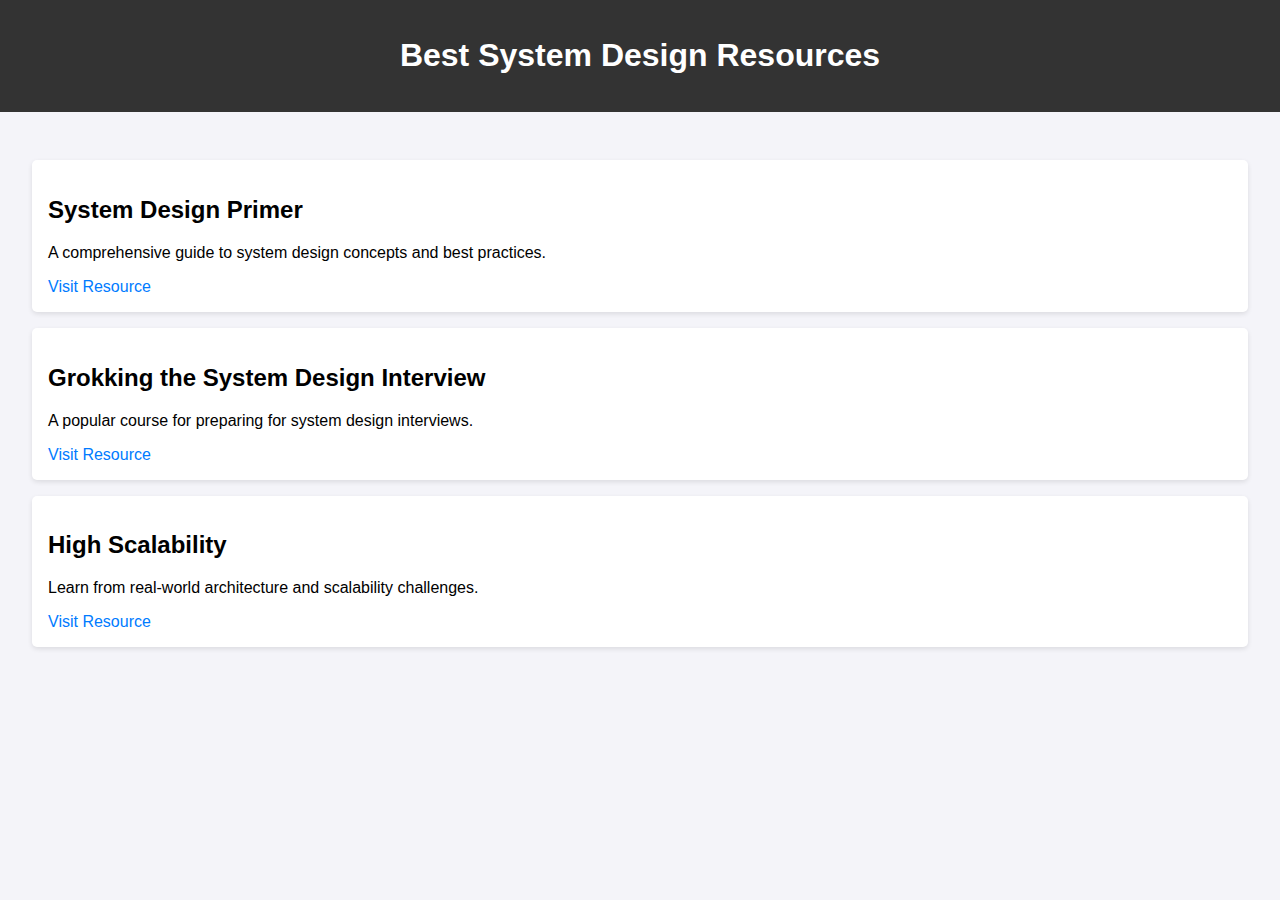
<file: index.html>
<!DOCTYPE html>
<html lang="en">
<head>
    <meta charset="UTF-8">
    <meta name="viewport" content="width=device-width, initial-scale=1.0">
    <title>System Design Resources</title>
    <style>
        body {
            font-family: Arial, sans-serif;
            margin: 0;
            padding: 0;
            background-color: #f4f4f9;
        }
        header {
            background-color: #333;
            color: white;
            padding: 1rem 0;
            text-align: center;
        }
        main {
            padding: 2rem;
        }
        .resource {
            background: white;
            margin: 1rem 0;
            padding: 1rem;
            border-radius: 5px;
            box-shadow: 0 2px 5px rgba(0, 0, 0, 0.1);
        }
        .resource a {
            color: #007BFF;
            text-decoration: none;
        }
        .resource a:hover {
            text-decoration: underline;
        }
    </style>
</head>
<body>
    <header>
        <h1>Best System Design Resources</h1>
    </header>
    <main>
        <div class="resource">
            <h2>System Design Primer</h2>
            <p>A comprehensive guide to system design concepts and best practices.</p>
            <a href="https://github.com/donnemartin/system-design-primer" target="_blank">Visit Resource</a>
        </div>
        <div class="resource">
            <h2>Grokking the System Design Interview</h2>
            <p>A popular course for preparing for system design interviews.</p>
            <a href="https://www.educative.io/courses/grokking-the-system-design-interview" target="_blank">Visit Resource</a>
        </div>
        <div class="resource">
            <h2>High Scalability</h2>
            <p>Learn from real-world architecture and scalability challenges.</p>
            <a href="http://highscalability.com/" target="_blank">Visit Resource</a>
        </div>
    </main>
</body>
</html>
</file>
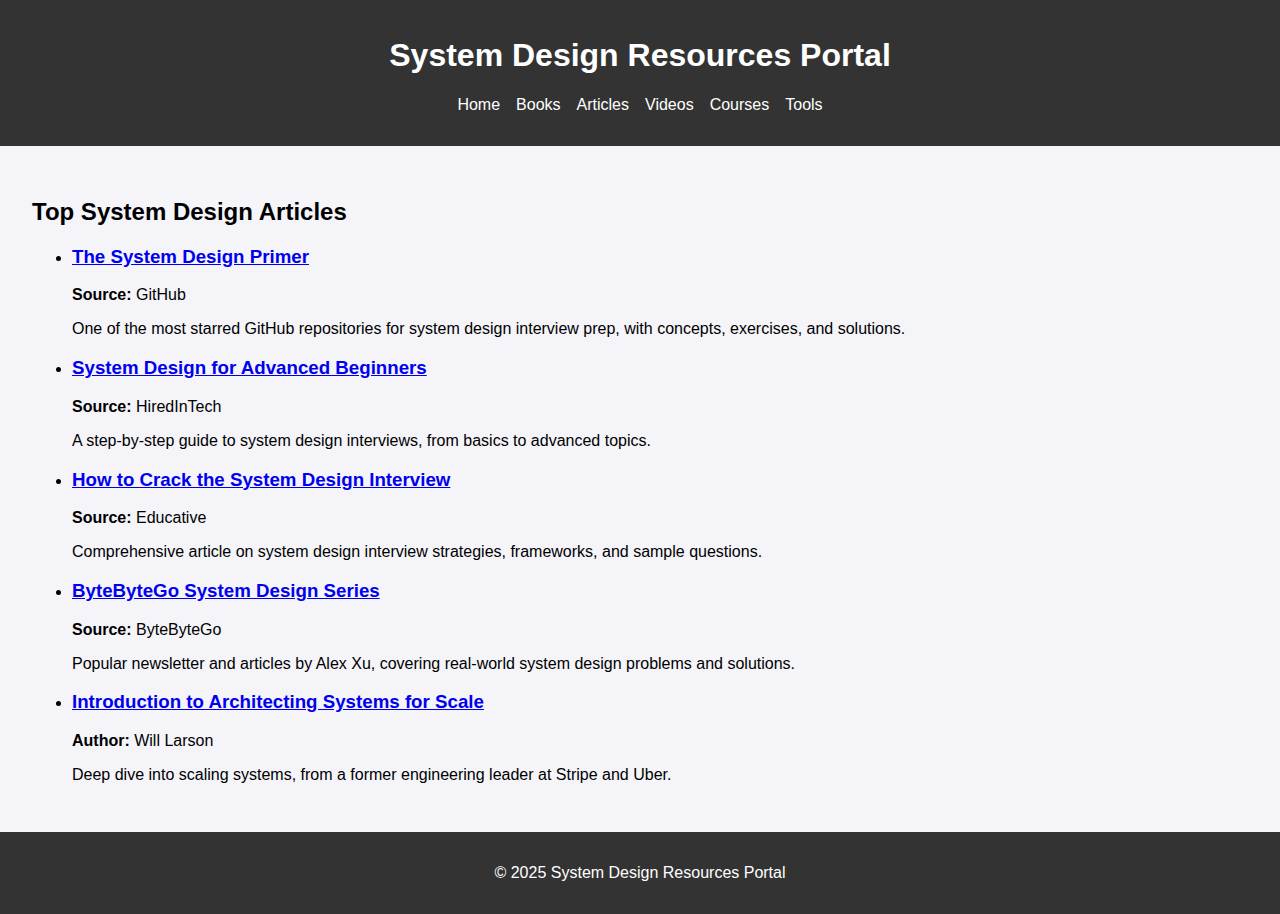
<file: articles.html>
<!DOCTYPE html>
<html lang="en">
<head>
  <meta charset="UTF-8">
  <meta name="viewport" content="width=device-width, initial-scale=1.0">
  <title>System Design Articles</title>
  <link rel="stylesheet" href="styles.css">
</head>
<body>
  <header>
    <h1>System Design Resources Portal</h1>
    <nav>
      <ul>
        <li><a href="index.html">Home</a></li>
        <li><a href="books.html">Books</a></li>
        <li><a href="articles.html" class="active">Articles</a></li>
        <li><a href="videos.html">Videos</a></li>
        <li><a href="courses.html">Courses</a></li>
        <li><a href="tools.html">Tools</a></li>
      </ul>
    </nav>
  </header>
  <main>
    <h2>Top System Design Articles</h2>
    <ul class="resource-list">
      <li>
        <h3><a href="https://github.com/donnemartin/system-design-primer" target="_blank">The System Design Primer</a></h3>
        <p><strong>Source:</strong> GitHub</p>
        <p>One of the most starred GitHub repositories for system design interview prep, with concepts, exercises, and solutions.</p>
      </li>
      <li>
        <h3><a href="https://www.hiredintech.com/classrooms/system-design/lesson/52" target="_blank">System Design for Advanced Beginners</a></h3>
        <p><strong>Source:</strong> HiredInTech</p>
        <p>A step-by-step guide to system design interviews, from basics to advanced topics.</p>
      </li>
      <li>
        <h3><a href="https://www.educative.io/blog/crack-system-design-interview" target="_blank">How to Crack the System Design Interview</a></h3>
        <p><strong>Source:</strong> Educative</p>
        <p>Comprehensive article on system design interview strategies, frameworks, and sample questions.</p>
      </li>
      <li>
        <h3><a href="https://www.bytebytego.com/c/system-design-interview" target="_blank">ByteByteGo System Design Series</a></h3>
        <p><strong>Source:</strong> ByteByteGo</p>
        <p>Popular newsletter and articles by Alex Xu, covering real-world system design problems and solutions.</p>
      </li>
      <li>
        <h3><a href="https://lethain.com/introduction-to-architecting-systems-for-scale/" target="_blank">Introduction to Architecting Systems for Scale</a></h3>
        <p><strong>Author:</strong> Will Larson</p>
        <p>Deep dive into scaling systems, from a former engineering leader at Stripe and Uber.</p>
      </li>
    </ul>
  </main>
  <footer>
    <p>&copy; 2025 System Design Resources Portal</p>
  </footer>
  <script src="script.js"></script>
</body>
</html>
</file>
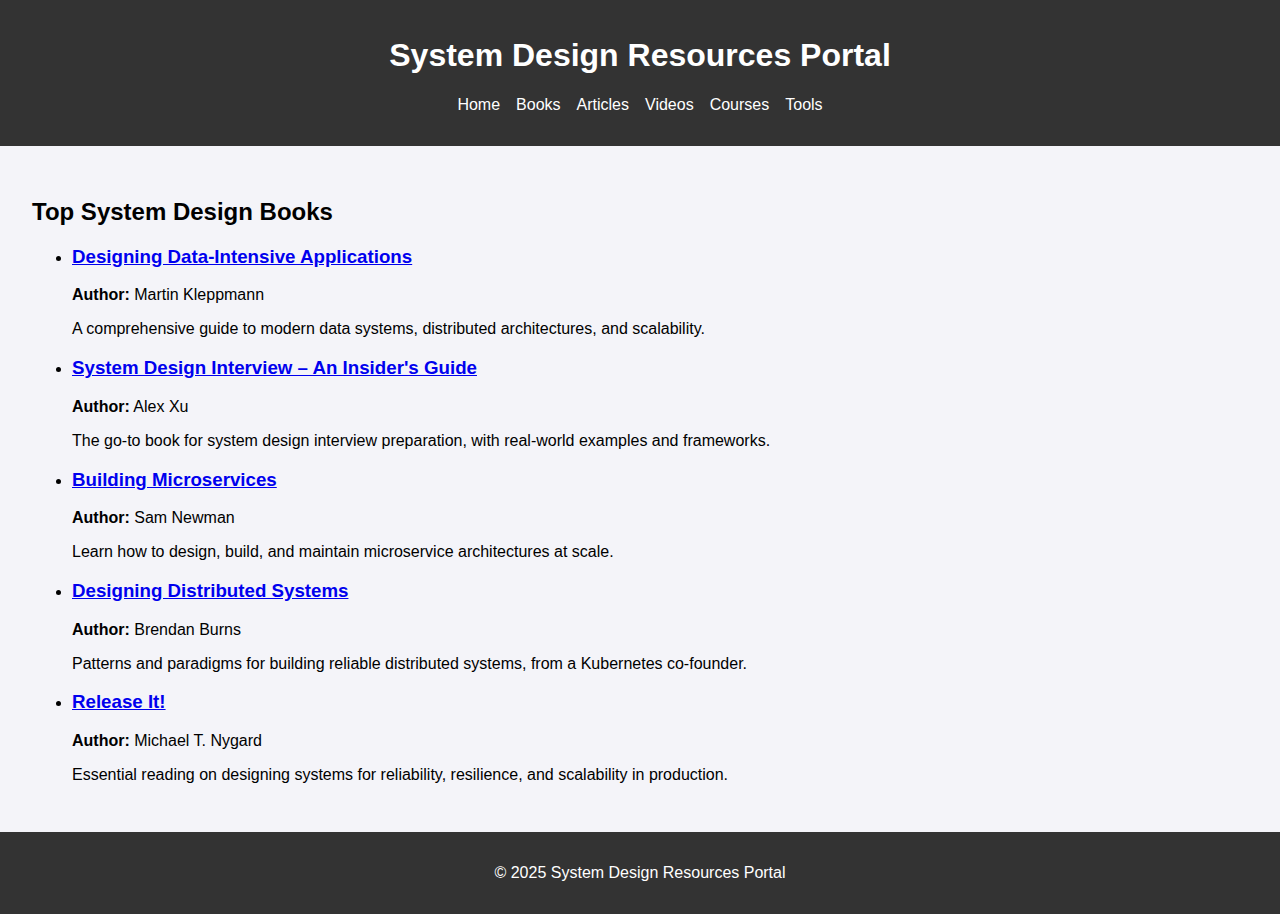
<file: books.html>
<!DOCTYPE html>
<html lang="en">
<head>
  <meta charset="UTF-8">
  <meta name="viewport" content="width=device-width, initial-scale=1.0">
  <title>System Design Books</title>
  <link rel="stylesheet" href="styles.css">
</head>
<body>
  <header>
    <h1>System Design Resources Portal</h1>
    <nav>
      <ul>
        <li><a href="index.html">Home</a></li>
        <li><a href="books.html" class="active">Books</a></li>
        <li><a href="articles.html">Articles</a></li>
        <li><a href="videos.html">Videos</a></li>
        <li><a href="courses.html">Courses</a></li>
        <li><a href="tools.html">Tools</a></li>
      </ul>
    </nav>
  </header>
  <main>
    <h2>Top System Design Books</h2>
    <ul class="resource-list">
      <li>
        <h3><a href="https://www.amazon.com/Designing-Data-Intensive-Applications-Reliable-Maintainable/dp/1449373321" target="_blank">Designing Data-Intensive Applications</a></h3>
        <p><strong>Author:</strong> Martin Kleppmann</p>
        <p>A comprehensive guide to modern data systems, distributed architectures, and scalability.</p>
      </li>
      <li>
        <h3><a href="https://www.amazon.com/System-Design-Interview-insiders-Second/dp/1736049119" target="_blank">System Design Interview – An Insider's Guide</a></h3>
        <p><strong>Author:</strong> Alex Xu</p>
        <p>The go-to book for system design interview preparation, with real-world examples and frameworks.</p>
      </li>
      <li>
        <h3><a href="https://www.amazon.com/Building-Microservices-Designing-Fine-Grained-Systems/dp/1491950358" target="_blank">Building Microservices</a></h3>
        <p><strong>Author:</strong> Sam Newman</p>
        <p>Learn how to design, build, and maintain microservice architectures at scale.</p>
      </li>
      <li>
        <h3><a href="https://www.amazon.com/Designing-Distributed-Systems-Patterns-Paradigms/dp/1491983647" target="_blank">Designing Distributed Systems</a></h3>
        <p><strong>Author:</strong> Brendan Burns</p>
        <p>Patterns and paradigms for building reliable distributed systems, from a Kubernetes co-founder.</p>
      </li>
      <li>
        <h3><a href="https://www.amazon.com/Release-Design-Patterns-Distributed-Systems/dp/0134032802" target="_blank">Release It!</a></h3>
        <p><strong>Author:</strong> Michael T. Nygard</p>
        <p>Essential reading on designing systems for reliability, resilience, and scalability in production.</p>
      </li>
    </ul>
  </main>
  <footer>
    <p>&copy; 2025 System Design Resources Portal</p>
  </footer>
  <script src="script.js"></script>
</body>
</html>
</file>
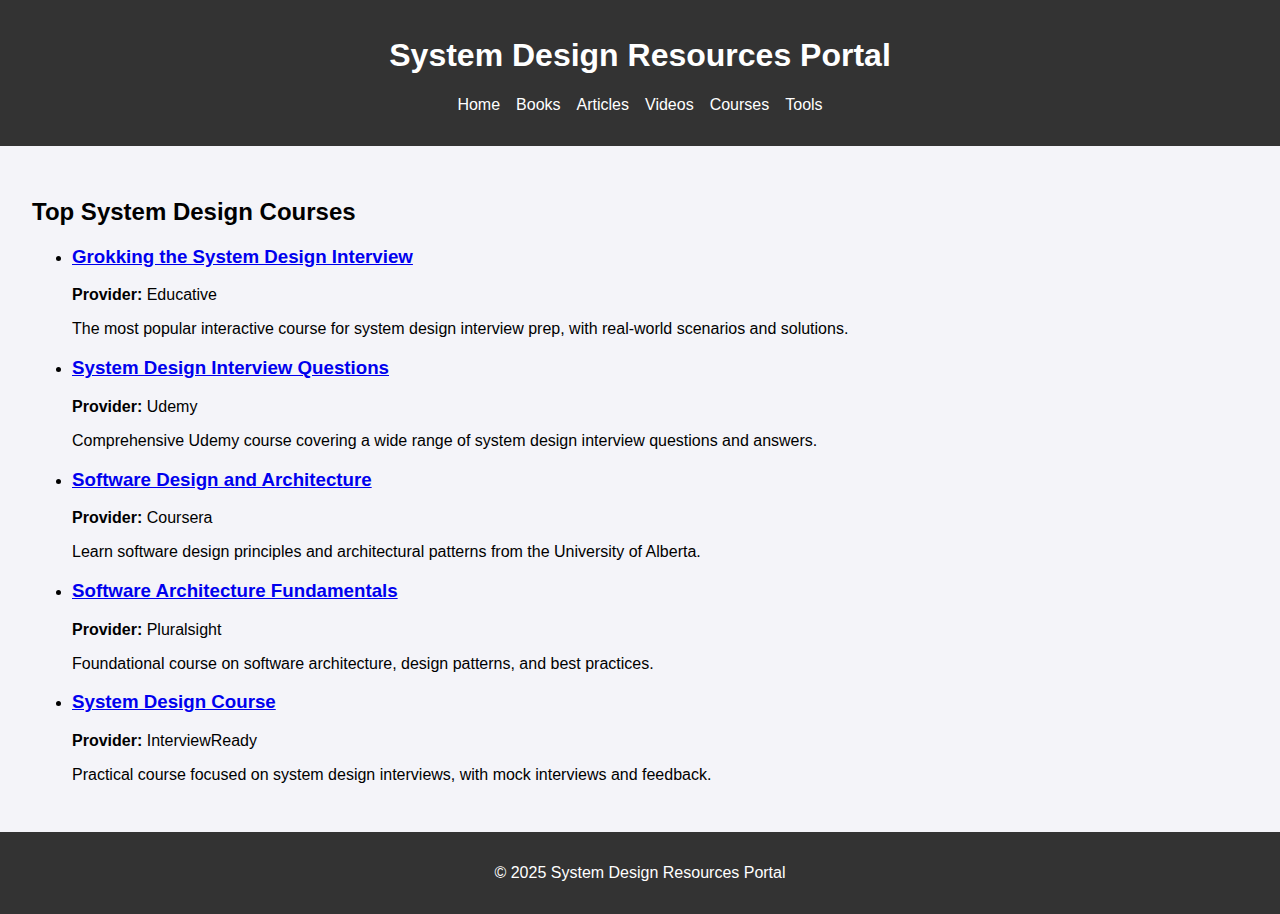
<file: courses.html>
<!DOCTYPE html>
<html lang="en">
<head>
  <meta charset="UTF-8">
  <meta name="viewport" content="width=device-width, initial-scale=1.0">
  <title>System Design Courses</title>
  <link rel="stylesheet" href="styles.css">
</head>
<body>
  <header>
    <h1>System Design Resources Portal</h1>
    <nav>
      <ul>
        <li><a href="index.html">Home</a></li>
        <li><a href="books.html">Books</a></li>
        <li><a href="articles.html">Articles</a></li>
        <li><a href="videos.html">Videos</a></li>
        <li><a href="courses.html" class="active">Courses</a></li>
        <li><a href="tools.html">Tools</a></li>
      </ul>
    </nav>
  </header>
  <main>
    <h2>Top System Design Courses</h2>
    <ul class="resource-list">
      <li>
        <h3><a href="https://www.educative.io/courses/grokking-the-system-design-interview" target="_blank">Grokking the System Design Interview</a></h3>
        <p><strong>Provider:</strong> Educative</p>
        <p>The most popular interactive course for system design interview prep, with real-world scenarios and solutions.</p>
      </li>
      <li>
        <h3><a href="https://www.udemy.com/course/system-design-interview-questions/" target="_blank">System Design Interview Questions</a></h3>
        <p><strong>Provider:</strong> Udemy</p>
        <p>Comprehensive Udemy course covering a wide range of system design interview questions and answers.</p>
      </li>
      <li>
        <h3><a href="https://www.coursera.org/learn/software-design-architecture" target="_blank">Software Design and Architecture</a></h3>
        <p><strong>Provider:</strong> Coursera</p>
        <p>Learn software design principles and architectural patterns from the University of Alberta.</p>
      </li>
      <li>
        <h3><a href="https://www.pluralsight.com/courses/software-architecture-fundamentals" target="_blank">Software Architecture Fundamentals</a></h3>
        <p><strong>Provider:</strong> Pluralsight</p>
        <p>Foundational course on software architecture, design patterns, and best practices.</p>
      </li>
      <li>
        <h3><a href="https://www.interviewready.io/courses/system-design" target="_blank">System Design Course</a></h3>
        <p><strong>Provider:</strong> InterviewReady</p>
        <p>Practical course focused on system design interviews, with mock interviews and feedback.</p>
      </li>
    </ul>
  </main>
  <footer>
    <p>&copy; 2025 System Design Resources Portal</p>
  </footer>
  <script src="script.js"></script>
</body>
</html>
</file>
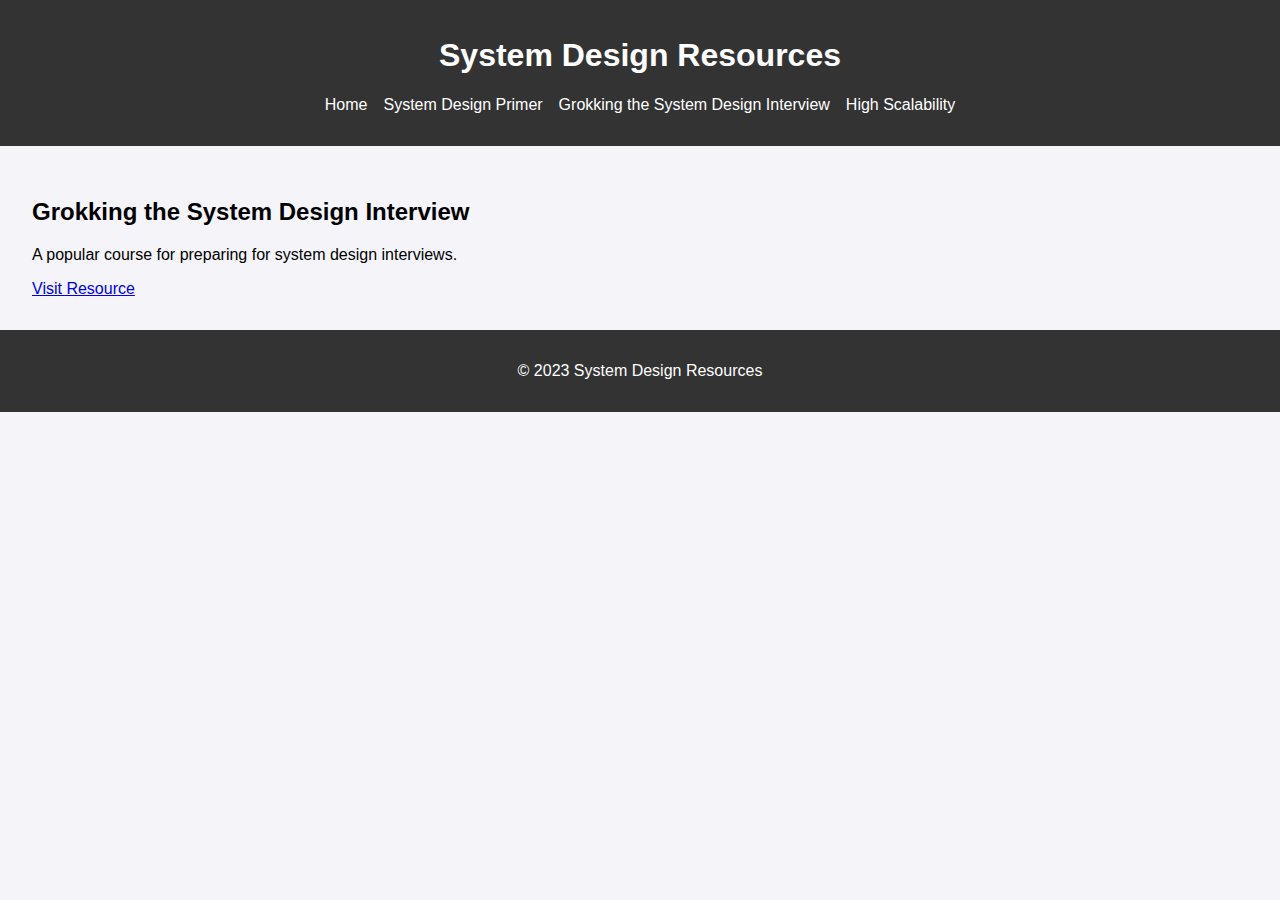
<file: grokking.html>
<!DOCTYPE html>
<html lang="en">
<head>
    <meta charset="UTF-8">
    <meta name="viewport" content="width=device-width, initial-scale=1.0">
    <title>Grokking the System Design Interview</title>
    <link rel="stylesheet" href="styles.css">
</head>
<body>
    <header>
        <h1>System Design Resources</h1>
        <nav>
            <ul>
                <li><a href="index.html">Home</a></li>
                <li><a href="primer.html">System Design Primer</a></li>
                <li><a href="grokking.html">Grokking the System Design Interview</a></li>
                <li><a href="scalability.html">High Scalability</a></li>
            </ul>
        </nav>
    </header>
    <main>
        <h2>Grokking the System Design Interview</h2>
        <p>A popular course for preparing for system design interviews.</p>
        <a href="https://www.educative.io/courses/grokking-the-system-design-interview" target="_blank">Visit Resource</a>
    </main>
    <footer>
        <p>&copy; 2023 System Design Resources</p>
    </footer>
</body>
</html>
</file>
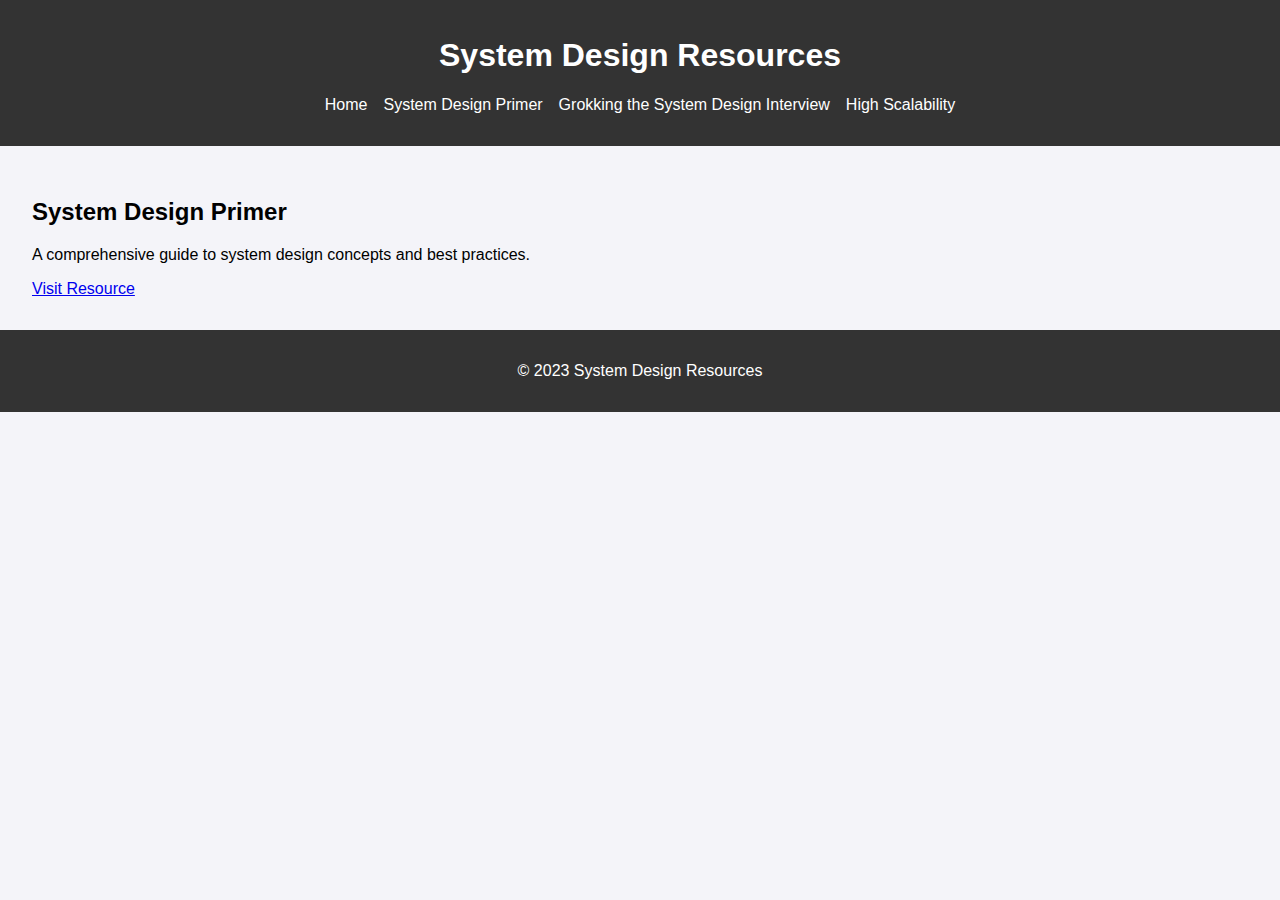
<file: primer.html>
<!DOCTYPE html>
<html lang="en">
<head>
    <meta charset="UTF-8">
    <meta name="viewport" content="width=device-width, initial-scale=1.0">
    <title>System Design Primer</title>
    <link rel="stylesheet" href="styles.css">
</head>
<body>
    <header>
        <h1>System Design Resources</h1>
        <nav>
            <ul>
                <li><a href="index.html">Home</a></li>
                <li><a href="primer.html">System Design Primer</a></li>
                <li><a href="grokking.html">Grokking the System Design Interview</a></li>
                <li><a href="scalability.html">High Scalability</a></li>
            </ul>
        </nav>
    </header>
    <main>
        <h2>System Design Primer</h2>
        <p>A comprehensive guide to system design concepts and best practices.</p>
        <a href="https://github.com/donnemartin/system-design-primer" target="_blank">Visit Resource</a>
    </main>
    <footer>
        <p>&copy; 2023 System Design Resources</p>
    </footer>
</body>
</html>
</file>
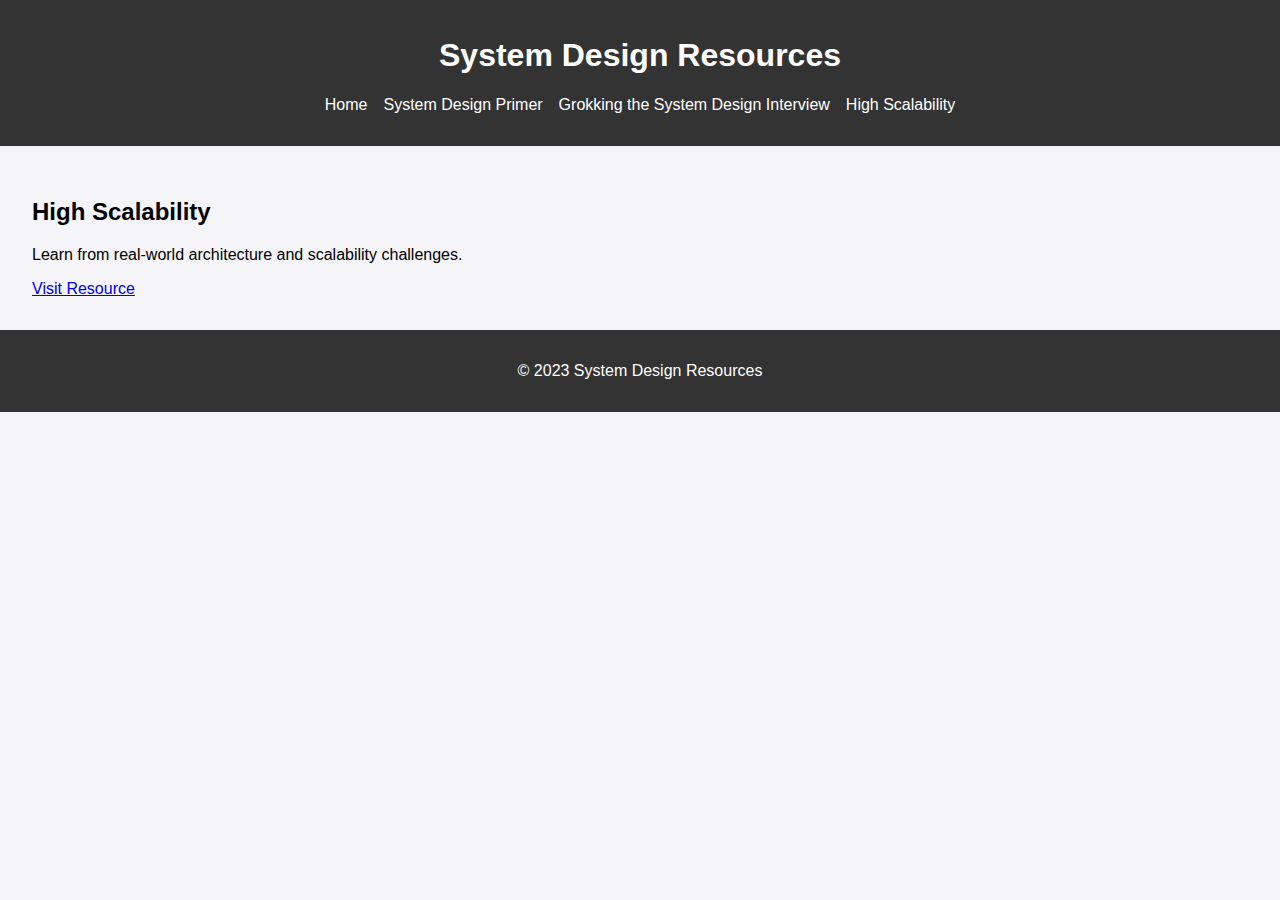
<file: scalability.html>
<!DOCTYPE html>
<html lang="en">
<head>
    <meta charset="UTF-8">
    <meta name="viewport" content="width=device-width, initial-scale=1.0">
    <title>High Scalability</title>
    <link rel="stylesheet" href="styles.css">
</head>
<body>
    <header>
        <h1>System Design Resources</h1>
        <nav>
            <ul>
                <li><a href="index.html">Home</a></li>
                <li><a href="primer.html">System Design Primer</a></li>
                <li><a href="grokking.html">Grokking the System Design Interview</a></li>
                <li><a href="scalability.html">High Scalability</a></li>
            </ul>
        </nav>
    </header>
    <main>
        <h2>High Scalability</h2>
        <p>Learn from real-world architecture and scalability challenges.</p>
        <a href="http://highscalability.com/" target="_blank">Visit Resource</a>
    </main>
    <footer>
        <p>&copy; 2023 System Design Resources</p>
    </footer>
</body>
</html>
</file>
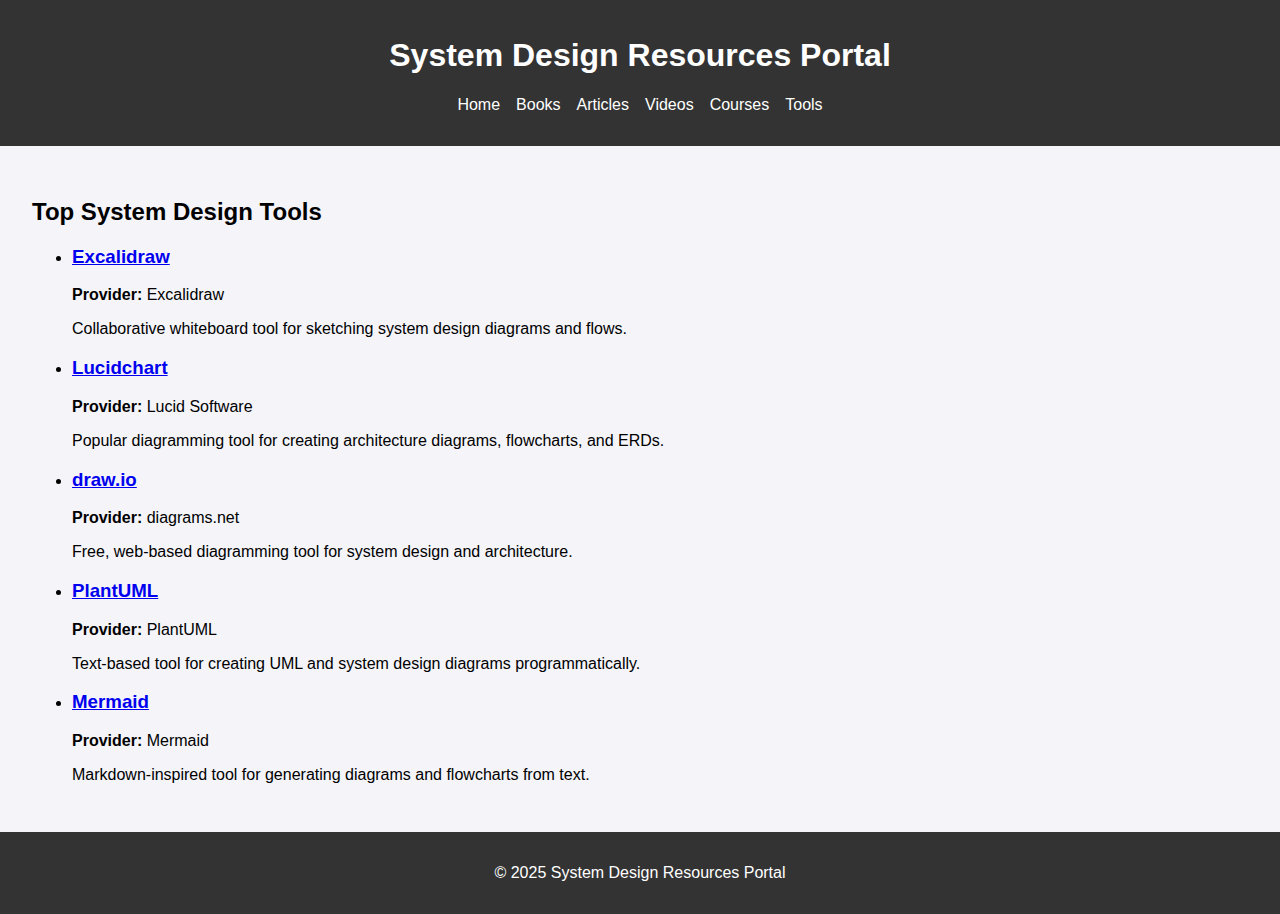
<file: tools.html>
<!DOCTYPE html>
<html lang="en">
<head>
  <meta charset="UTF-8">
  <meta name="viewport" content="width=device-width, initial-scale=1.0">
  <title>System Design Tools</title>
  <link rel="stylesheet" href="styles.css">
</head>
<body>
  <header>
    <h1>System Design Resources Portal</h1>
    <nav>
      <ul>
        <li><a href="index.html">Home</a></li>
        <li><a href="books.html">Books</a></li>
        <li><a href="articles.html">Articles</a></li>
        <li><a href="videos.html">Videos</a></li>
        <li><a href="courses.html">Courses</a></li>
        <li><a href="tools.html" class="active">Tools</a></li>
      </ul>
    </nav>
  </header>
  <main>
    <h2>Top System Design Tools</h2>
    <ul class="resource-list">
      <li>
        <h3><a href="https://excalidraw.com/" target="_blank">Excalidraw</a></h3>
        <p><strong>Provider:</strong> Excalidraw</p>
        <p>Collaborative whiteboard tool for sketching system design diagrams and flows.</p>
      </li>
      <li>
        <h3><a href="https://www.lucidchart.com/" target="_blank">Lucidchart</a></h3>
        <p><strong>Provider:</strong> Lucid Software</p>
        <p>Popular diagramming tool for creating architecture diagrams, flowcharts, and ERDs.</p>
      </li>
      <li>
        <h3><a href="https://www.draw.io/" target="_blank">draw.io</a></h3>
        <p><strong>Provider:</strong> diagrams.net</p>
        <p>Free, web-based diagramming tool for system design and architecture.</p>
      </li>
      <li>
        <h3><a href="https://plantuml.com/" target="_blank">PlantUML</a></h3>
        <p><strong>Provider:</strong> PlantUML</p>
        <p>Text-based tool for creating UML and system design diagrams programmatically.</p>
      </li>
      <li>
        <h3><a href="https://www.mermaid-js.github.io/mermaid/#/" target="_blank">Mermaid</a></h3>
        <p><strong>Provider:</strong> Mermaid</p>
        <p>Markdown-inspired tool for generating diagrams and flowcharts from text.</p>
      </li>
    </ul>
  </main>
  <footer>
    <p>&copy; 2025 System Design Resources Portal</p>
  </footer>
  <script src="script.js"></script>
</body>
</html>
</file>
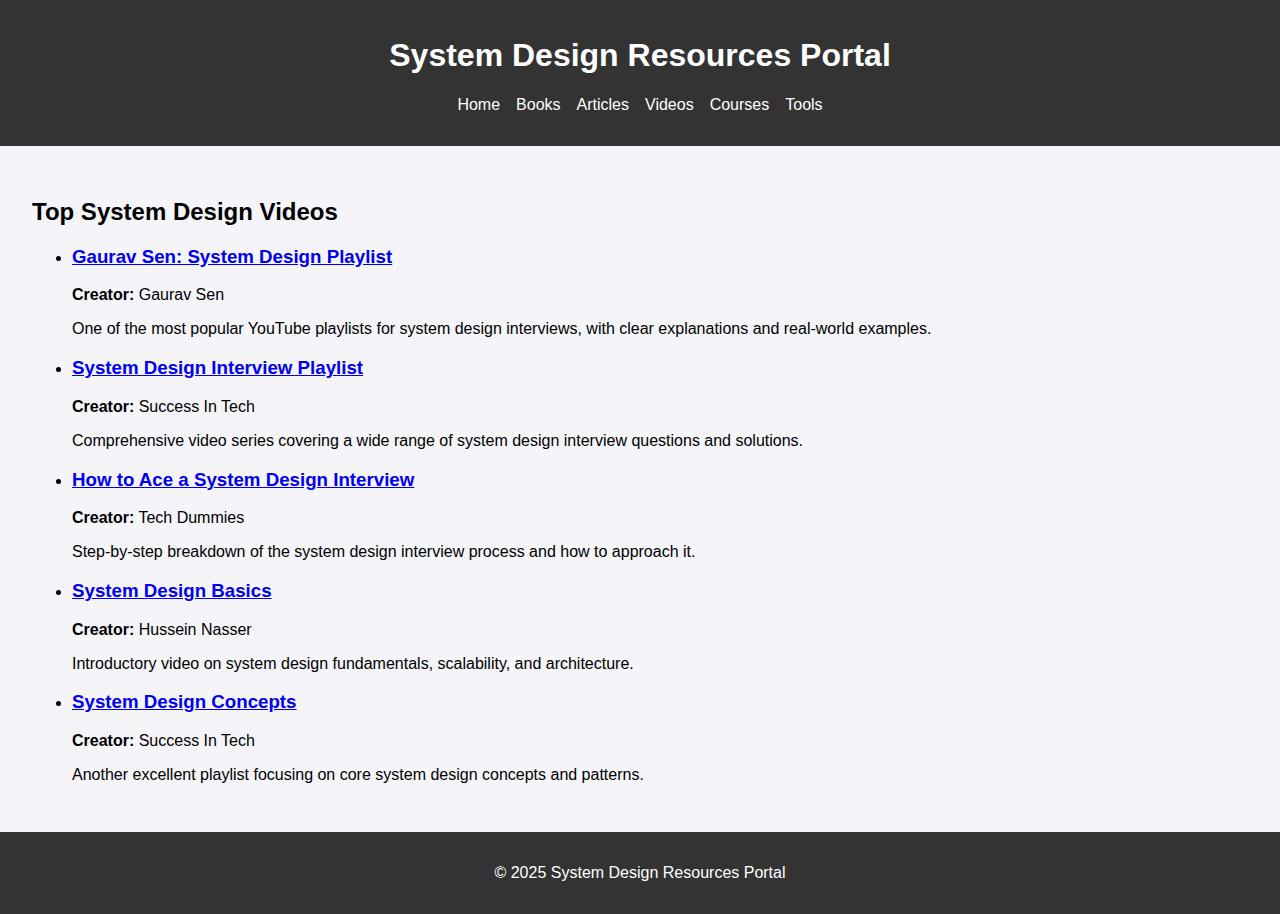
<file: videos.html>
<!DOCTYPE html>
<html lang="en">
<head>
  <meta charset="UTF-8">
  <meta name="viewport" content="width=device-width, initial-scale=1.0">
  <title>System Design Videos</title>
  <link rel="stylesheet" href="styles.css">
</head>
<body>
  <header>
    <h1>System Design Resources Portal</h1>
    <nav>
      <ul>
        <li><a href="index.html">Home</a></li>
        <li><a href="books.html">Books</a></li>
        <li><a href="articles.html">Articles</a></li>
        <li><a href="videos.html" class="active">Videos</a></li>
        <li><a href="courses.html">Courses</a></li>
        <li><a href="tools.html">Tools</a></li>
      </ul>
    </nav>
  </header>
  <main>
    <h2>Top System Design Videos</h2>
    <ul class="resource-list">
      <li>
        <h3><a href="https://www.youtube.com/playlist?list=PLTCrU9sGyburBw9wNOHebv9SjlE4Elv5a" target="_blank">Gaurav Sen: System Design Playlist</a></h3>
        <p><strong>Creator:</strong> Gaurav Sen</p>
        <p>One of the most popular YouTube playlists for system design interviews, with clear explanations and real-world examples.</p>
      </li>
      <li>
        <h3><a href="https://www.youtube.com/playlist?list=PLkQkbY7JNJuC1vRGOtJk9gG-Bn1Wm8lpa" target="_blank">System Design Interview Playlist</a></h3>
        <p><strong>Creator:</strong> Success In Tech</p>
        <p>Comprehensive video series covering a wide range of system design interview questions and solutions.</p>
      </li>
      <li>
        <h3><a href="https://www.youtube.com/watch?v=UzLMhqg3_Wc" target="_blank">How to Ace a System Design Interview</a></h3>
        <p><strong>Creator:</strong> Tech Dummies</p>
        <p>Step-by-step breakdown of the system design interview process and how to approach it.</p>
      </li>
      <li>
        <h3><a href="https://www.youtube.com/watch?v=7Vtl2WggqOg" target="_blank">System Design Basics</a></h3>
        <p><strong>Creator:</strong> Hussein Nasser</p>
        <p>Introductory video on system design fundamentals, scalability, and architecture.</p>
      </li>
      <li>
        <h3><a href="https://www.youtube.com/playlist?list=PLkQkbY7JNJuA1lLr8l38F3P0w1lT6b3Kz" target="_blank">System Design Concepts</a></h3>
        <p><strong>Creator:</strong> Success In Tech</p>
        <p>Another excellent playlist focusing on core system design concepts and patterns.</p>
      </li>
    </ul>
  </main>
  <footer>
    <p>&copy; 2025 System Design Resources Portal</p>
  </footer>
  <script src="script.js"></script>
</body>
</html>
</file>
<file: styles.css>
body {
    font-family: Arial, sans-serif;
    margin: 0;
    padding: 0;
    background-color: #f4f4f9;
}
header {
    background-color: #333;
    color: white;
    padding: 1rem 0;
    text-align: center;
}
nav ul {
    list-style: none;
    padding: 0;
    display: flex;
    justify-content: center;
    gap: 1rem;
}
nav ul li {
    display: inline;
}
nav ul li a {
    color: white;
    text-decoration: none;
}
nav ul li a:hover {
    text-decoration: underline;
}
main {
    padding: 2rem;
}
footer {
    text-align: center;
    padding: 1rem;
    background-color: #333;
    color: white;
}
</file>
